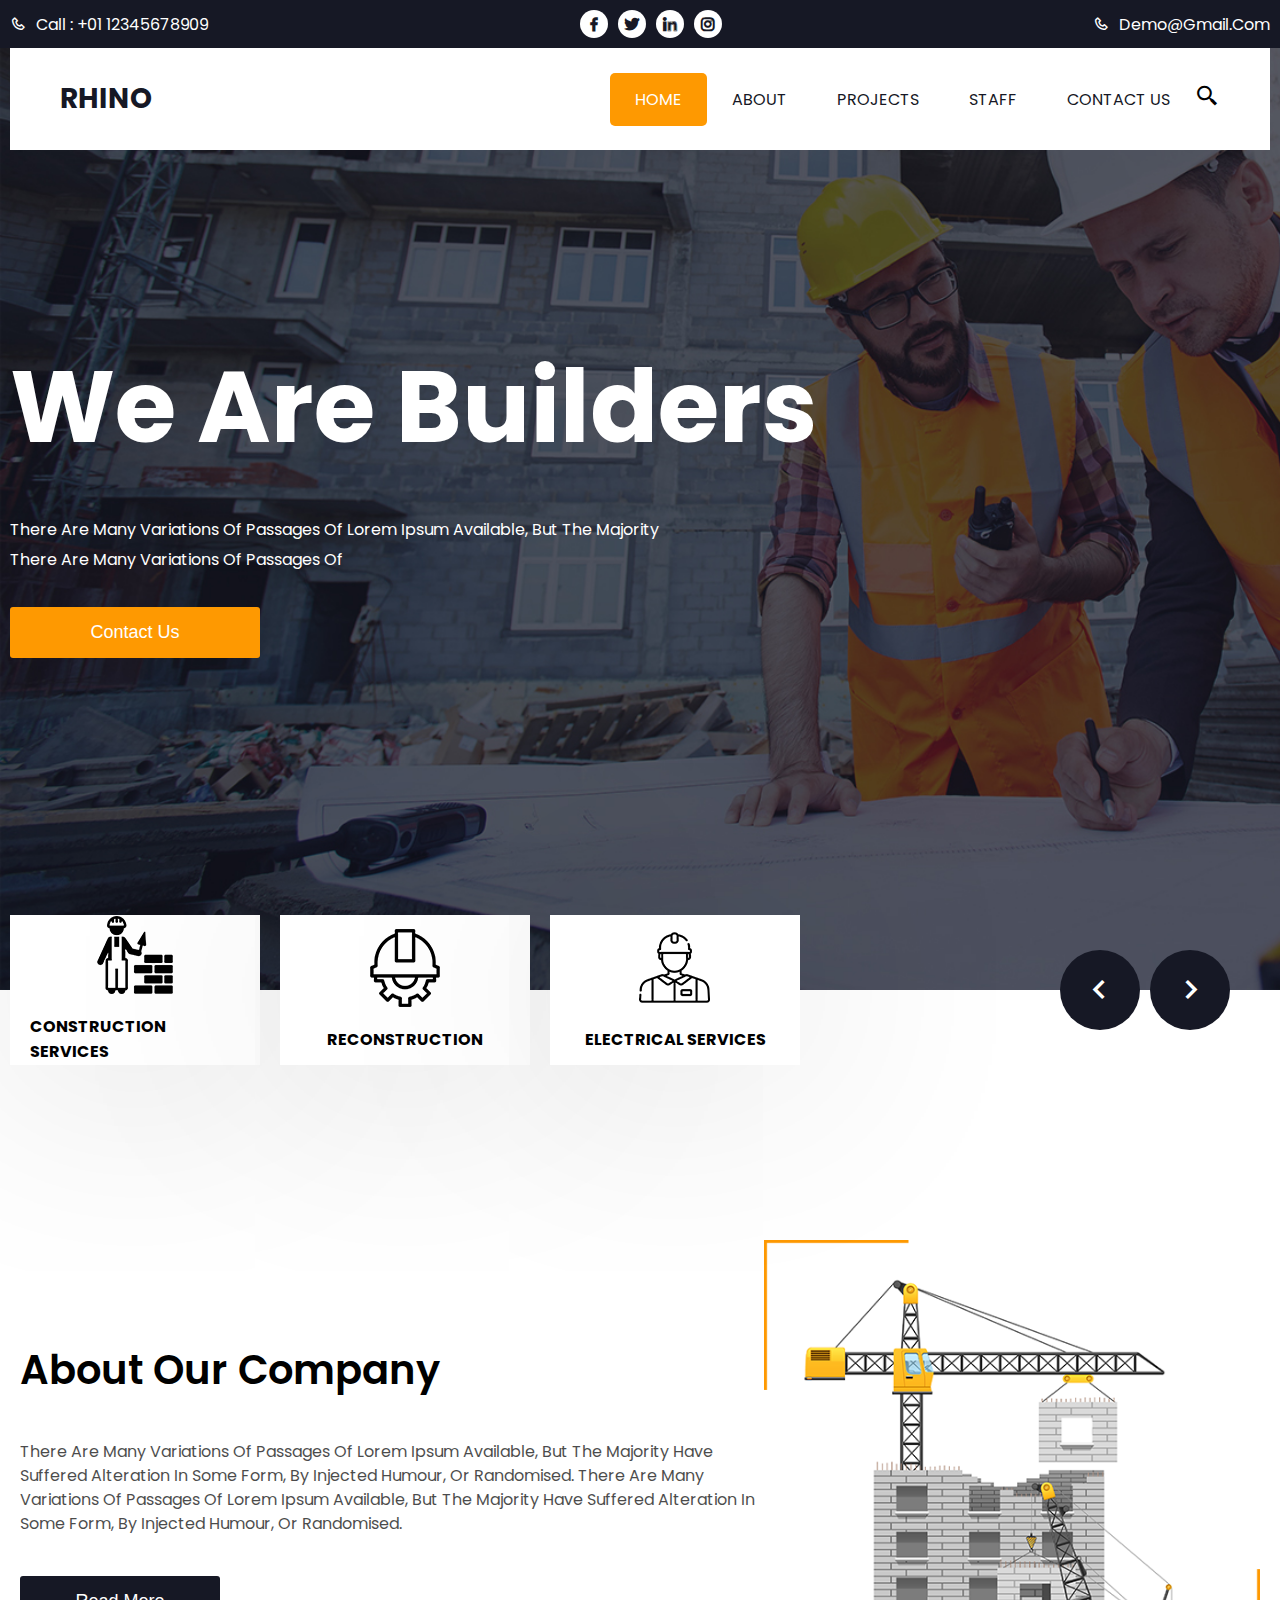
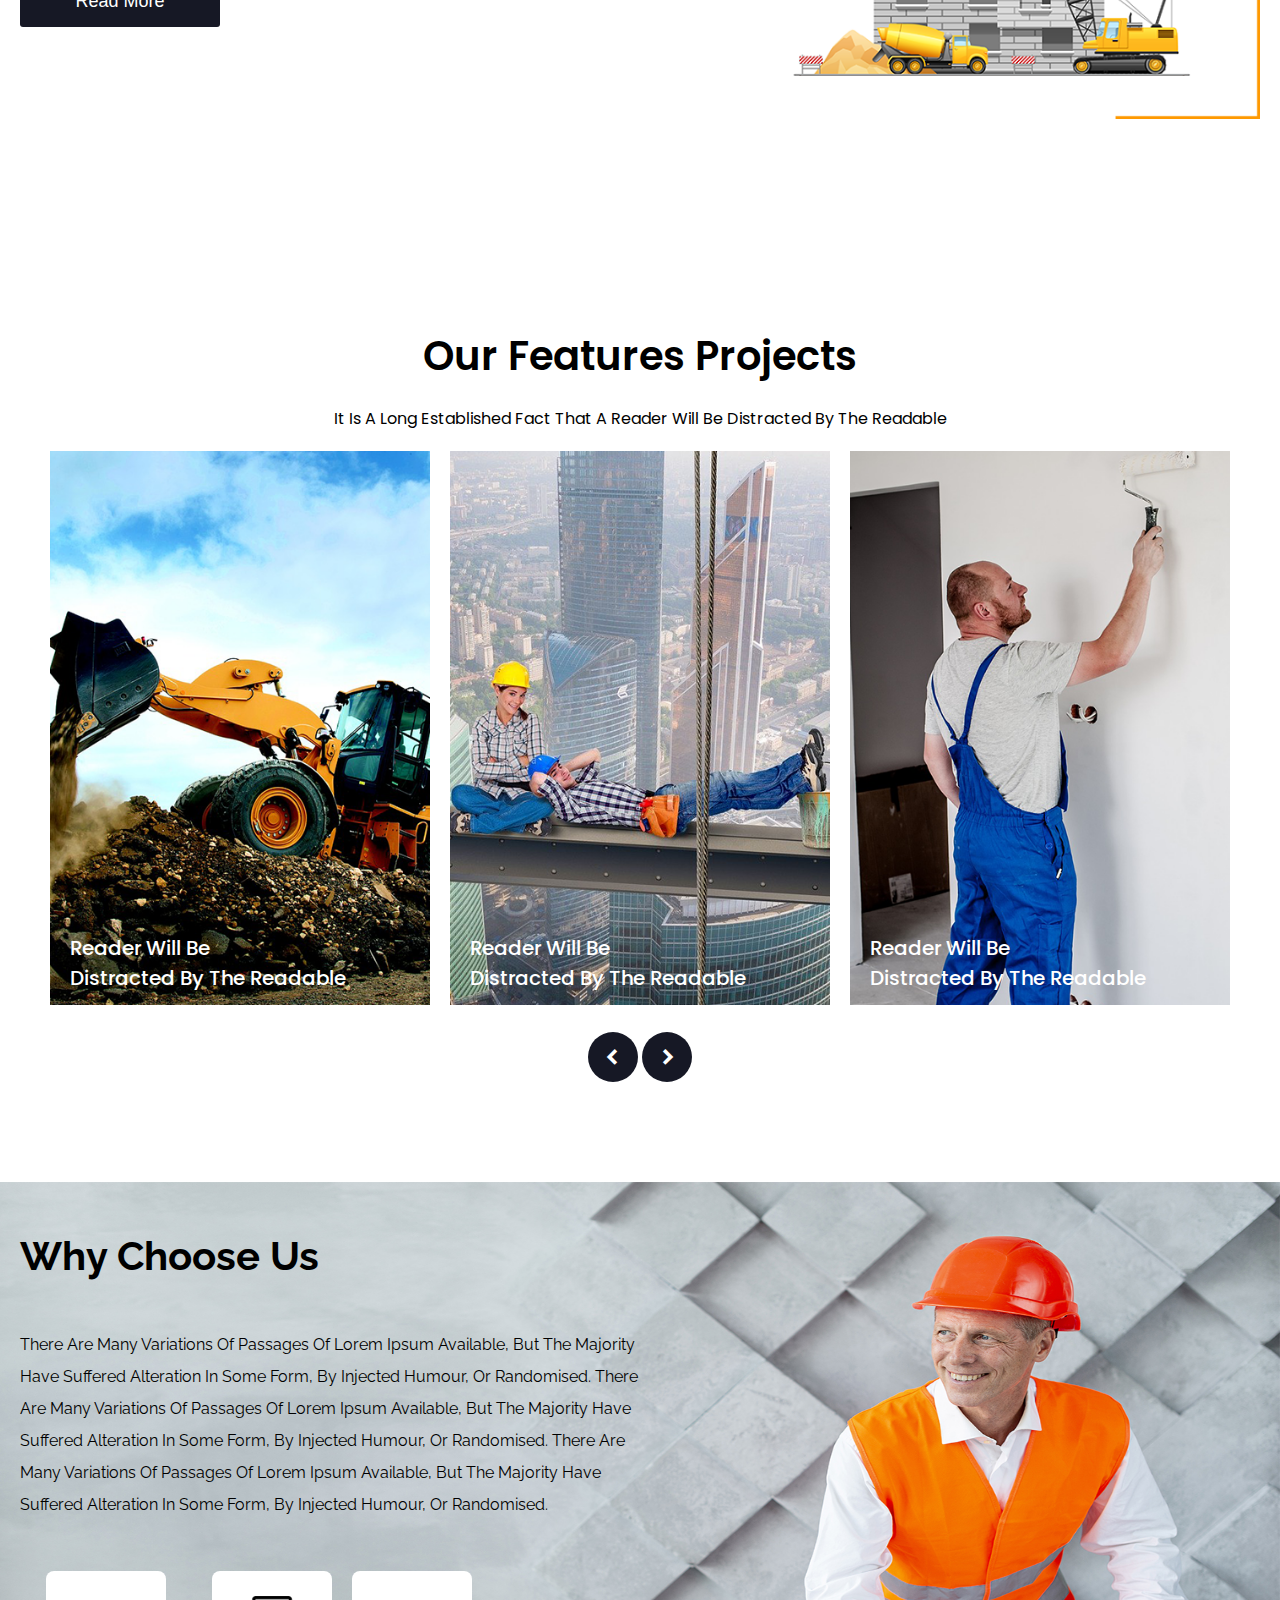
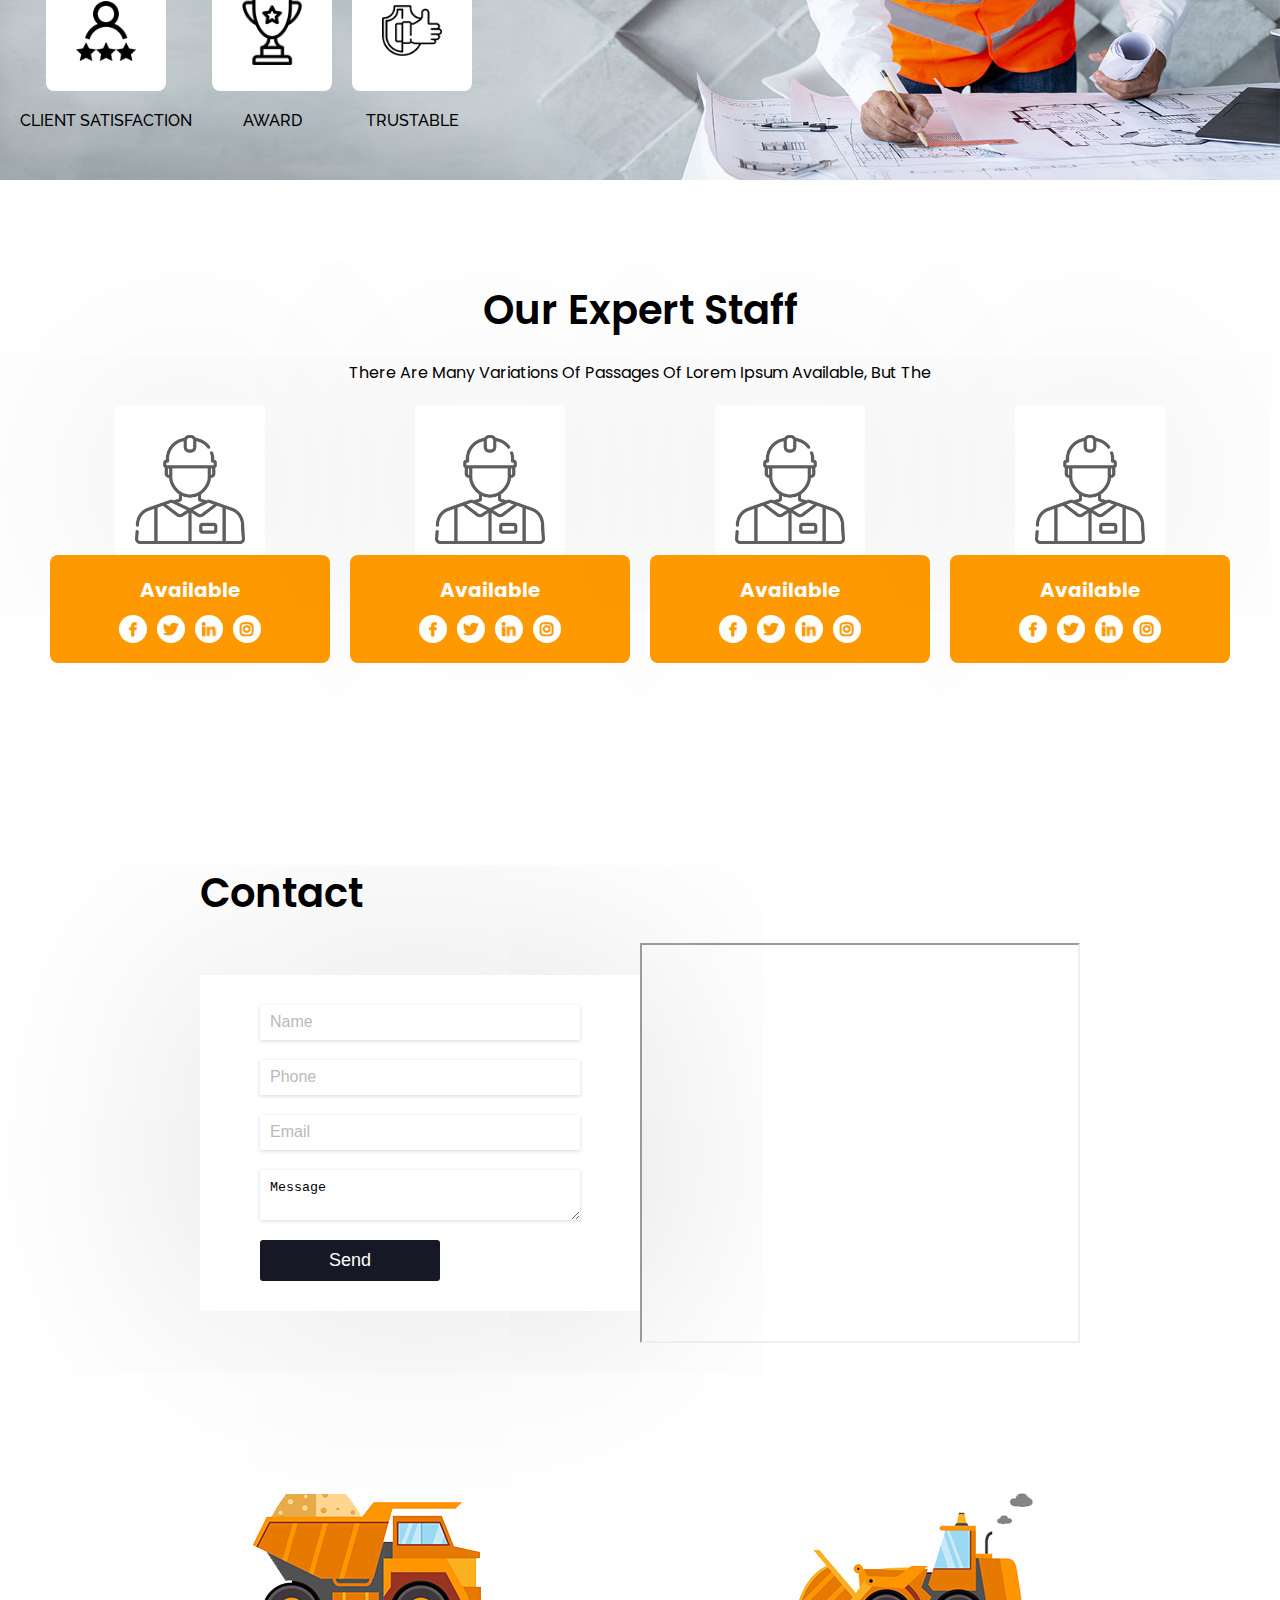
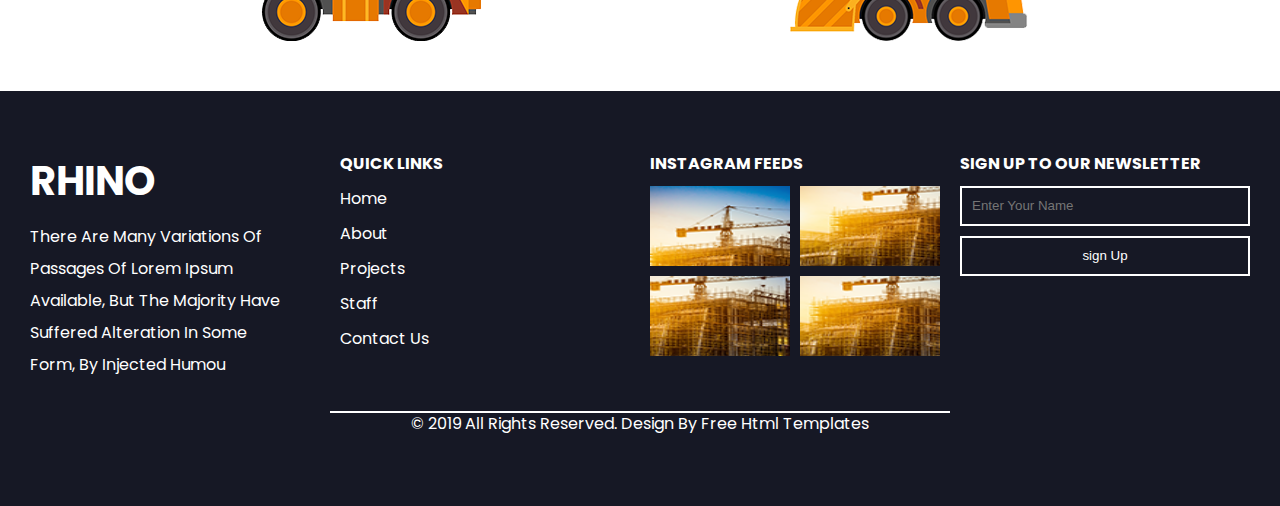
<file: index.html>
<!DOCTYPE html>
<html lang="en">
<head>
    <meta charset="UTF-8">
    <meta name="viewport" content="width=device-width, initial-scale=1.0">
    <!-- start fonts -->
    <link href="https://fonts.googleapis.com/css2?family=Poppins:wght@100..900&display=swap" rel="stylesheet">
    <link href="https://fonts.googleapis.com/css2?family=Raleway:wght@100..900&display=swap" rel="stylesheet">
    <!-- end fonts -->
    <!-- start icons -->
    <link href='https://unpkg.com/boxicons@2.1.4/css/boxicons.min.css' rel='stylesheet'>
    <!-- end icons -->
    <link rel="stylesheet" href="styles.css">
    <title>Home - Rhino</title>
</head>
<body>
    <!-- start header -->
    <header>
        <div class="top_nav">
            <div>
                <i class='bx bx-phone'></i>
                <p>Call : +01 12345678909</p>
            </div>
            <div>
                <i class='bx bxl-facebook'></i>
                <i class='bx bxl-twitter'></i>
                <i class='bx bxl-linkedin'></i>
                <i class='bx bxl-instagram'></i>
            </div>
            <div>
                <i class='bx bx-phone'></i>
                <p>demo@gmail.com</p>
            </div>
        </div>
        <nav>
            <a class="title" href="#">RHINO</a>
            <ul class="nav-links">
                <li><a href="index.html" class="active">HOME</a></li>
                <li><a href="about.html">ABOUT</a></li>
                <li><a href="projects.html">PROJECTS</a></li>
                <li><a href="staff.html">STAFF</a></li>
                <li><a href="contact.html">CONTACT US</a></li>
                <li><i class='bx bx-search-alt-2'></i></li>
            </ul>
        </nav>
        <div class="header_title">
            <h1>We Are Builders</h1>
            <div>
                <p>There are many variations of passages of Lorem Ipsum available, but the majority</p>
                <p>There are many variations of passages of</p>
            </div>
            <button>Contact Us</button>
        </div>
        <div class="slider_icons">
            <i class='bx bx-chevron-left'></i>
            <i class='bx bx-chevron-right'></i>
        </div>
    </header>
    <!-- end header -->

    <!-- start services -->
    <div class="services">
        <div>
            <img src="images/ser1.png" alt="">
            <b>CONSTRUCTION SERVICES</b>
        </div>
        <div>
            <img src="images/ser2.png" alt="">
            <b>RECONSTRUCTION</b>
        </div>
        <div>
            <img src="images/ser3.png" alt="">
            <b>ELECTRICAL SERVICES</b>
        </div>
    </div>
    <!-- end services -->

    <!-- start about -->
    <div class="about">
        <div>
            <b>About Our Company</b>
            <p>There are many variations of passages of Lorem Ipsum available, but the majority have suffered alteration in some form, by injected humour, or randomised. There are many variations of passages of Lorem Ipsum available, but the majority have suffered alteration in some form, by injected humour, or randomised.</p>
            <button class="btn"> Read More </button>
        </div>
        <div>
            <img src="images/about.png" alt="">
        </div>
    </div>
    <!-- end about -->

    <!-- start projects -->
    <section class="projects">
        <h2 class="sec_title">Our Features Projects</h2>
        <p>It is a long established fact that a reader will be distracted by the readable</p>
        <div class="container">
            <div class="card">
                <img src="images/project_img.png" alt="">
                <div class="child">
                    <div>
                        <b style="display: block;">Reader will be</b>
                        <b style="display: block;">distracted by the readable</b>
                    </div>
                    <p>There are many variations of passages of Lorem Ipsum available, but the majority have suffered alteration in some form, by injected humour, or randomised</p>
                </div>
            </div>
            <div class="card">
                <img src="images/project_img1.png" alt="">
                <div class="child">
                    <div>
                        <b style="display: block;">Reader will be</b>
                        <b style="display: block;">distracted by the readable</b>
                    </div>
                    <p>There are many variations of passages of Lorem Ipsum available, but the majority have suffered alteration in some form, by injected humour, or randomised</p>
                </div>
            </div>
            <div class="card">
                <img src="images/project_img2.png" alt="">
                <div class="child">
                    <div>
                        <b style="display: block;">Reader will be</b>
                        <b style="display: block;">distracted by the readable</b>
                    </div>
                    <p>There are many variations of passages of Lorem Ipsum available, but the majority have suffered alteration in some form, by injected humour, or randomised</p>
                </div>
            </div>
        </div>
        <div class="slider_icons">
            <i class='bx bx-chevron-left'></i>
            <i class='bx bx-chevron-right'></i>
        </div>
    </section>
    <!-- end projects -->

    <!-- start choose -->
    <div class="choose">
        <div class="card">
            <b>Why Choose Us</b>
            <p>There are many variations of passages of Lorem Ipsum available, but the majority have suffered alteration in some form, by injected humour, or randomised. There are many variations of passages of Lorem Ipsum available, but the majority have suffered alteration in some form, by injected humour, or randomised. There are many variations of passages of Lorem Ipsum available, but the majority have suffered alteration in some form, by injected humour, or randomised.</p>
            <div class="details">
                <div class="one">
                    <div>
                        <img src="images/ch1.png" alt="">
                    </div>
                    <span>CLIENT SATISFACTION</span>
                </div>
                <div class="one">
                    <div>
                        <img src="images/ch2.png" alt="">
                    </div>
                    <span>AWARD</span>
                </div>
                <div class="one">
                    <div>
                        <img src="images/ch3.png" alt="">
                    </div>
                    <span>TRUSTABLE</span>
                </div>
            </div>
        </div>
    </div>
    <!-- end choose -->

    <!-- start staff -->
    <section class="staff">
        <h2 class="sec_title">Our Expert Staff</h2>
        <p>There are many variations of passages of Lorem Ipsum available, but the</p>
        <div class="container">
            <div class="card">
                <div>
                    <img src="images/man.png" alt="">
                </div>
                <div class="details">
                    <b>Available</b>
                    <div>
                        <i class='bx bxl-facebook'></i>
                        <i class='bx bxl-twitter'></i>
                        <i class='bx bxl-linkedin'></i>
                        <i class='bx bxl-instagram'></i>
                    </div>
                </div>
            </div>
            <div class="card">
                <div>
                    <img src="images/man.png" alt="">
                </div>
                <div class="details">
                    <b>Available</b>
                    <div>
                        <i class='bx bxl-facebook'></i>
                        <i class='bx bxl-twitter'></i>
                        <i class='bx bxl-linkedin'></i>
                        <i class='bx bxl-instagram'></i>
                    </div>
                </div>
            </div>
            <div class="card">
                <div>
                    <img src="images/man.png" alt="">
                </div>
                <div class="details">
                    <b>Available</b>
                    <div>
                        <i class='bx bxl-facebook'></i>
                        <i class='bx bxl-twitter'></i>
                        <i class='bx bxl-linkedin'></i>
                        <i class='bx bxl-instagram'></i>
                    </div>
                </div>
            </div>
            <div class="card">
                <div>
                    <img src="images/man.png" alt="">
                </div>
                <div class="details">
                    <b>Available</b>
                    <div>
                        <i class='bx bxl-facebook'></i>
                        <i class='bx bxl-twitter'></i>
                        <i class='bx bxl-linkedin'></i>
                        <i class='bx bxl-instagram'></i>
                    </div>
                </div>
            </div>
        </div>
    </section>
    <!-- end staff -->

    <!-- start contact -->
    <section class="contact">
        <h2 class="sec_title">Contact</h2>
        <div class="container">
            <form>
                <input type="text" placeholder="Name">
                <input type="number" placeholder="Phone">
                <input type="email" placeholder="Email">
                <textarea>Message</textarea>
                <button class="btn">Send</button>
            </form>
            <div>
                <iframe src="https://www.google.com/maps/embed/v1/place?key=AIzaSyA0s1a7phLN0iaD6-UE7m4qP-z21pH0eSc&q=Eiffel+Tower+Paris+France"></iframe>
            </div>
        </div>
    </section>
    <!-- end contact -->

    <!-- start animation -->
    <div class="animation">
        <img src="images/truck.png" alt="">
        <img src="images/jcb.png" alt="">
    </div>
    <!-- end animation -->

    <!-- start footer -->
    <footer>
        <div class="top_footer">
            <div class="card">
                <b>RHINO</b>
                <div>There are many variations of passages of Lorem Ipsum available, but the majority have suffered alteration in some form, by injected humou</div>
            </div>
            <div class="card">
                <b>QUICK LINKS</b>
                <div>
                    <a href="#">Home</a>
                    <a href="#">About</a>
                    <a href="#">Projects</a>
                    <a href="#">Staff</a>
                    <a href="#">Contact Us</a>
                </div>
            </div>
            <div class="card">
                <b>INSTAGRAM FEEDS</b>
                <div>
                    <img src="images/inst1.png" alt="">
                    <img src="images/inst2.png" alt="">
                    <img src="images/inst3.png" alt="">
                    <img src="images/inst4.png" alt="">
                </div>
            </div>
            <div class="card">
                <b>SIGN UP TO OUR NEWSLETTER</b>
                <div>
                    <input type="email" placeholder="Enter Your Name">
                    <button>sign Up</button>
                </div>
            </div>
        </div>
        <div class="down_footer">
            <div>
                © 2019 All Rights Reserved. Design by <a>Free Html Templates</a>
            </div>
        </div>
    </footer>
    <!-- end footer -->
</body>
</html>
</file>
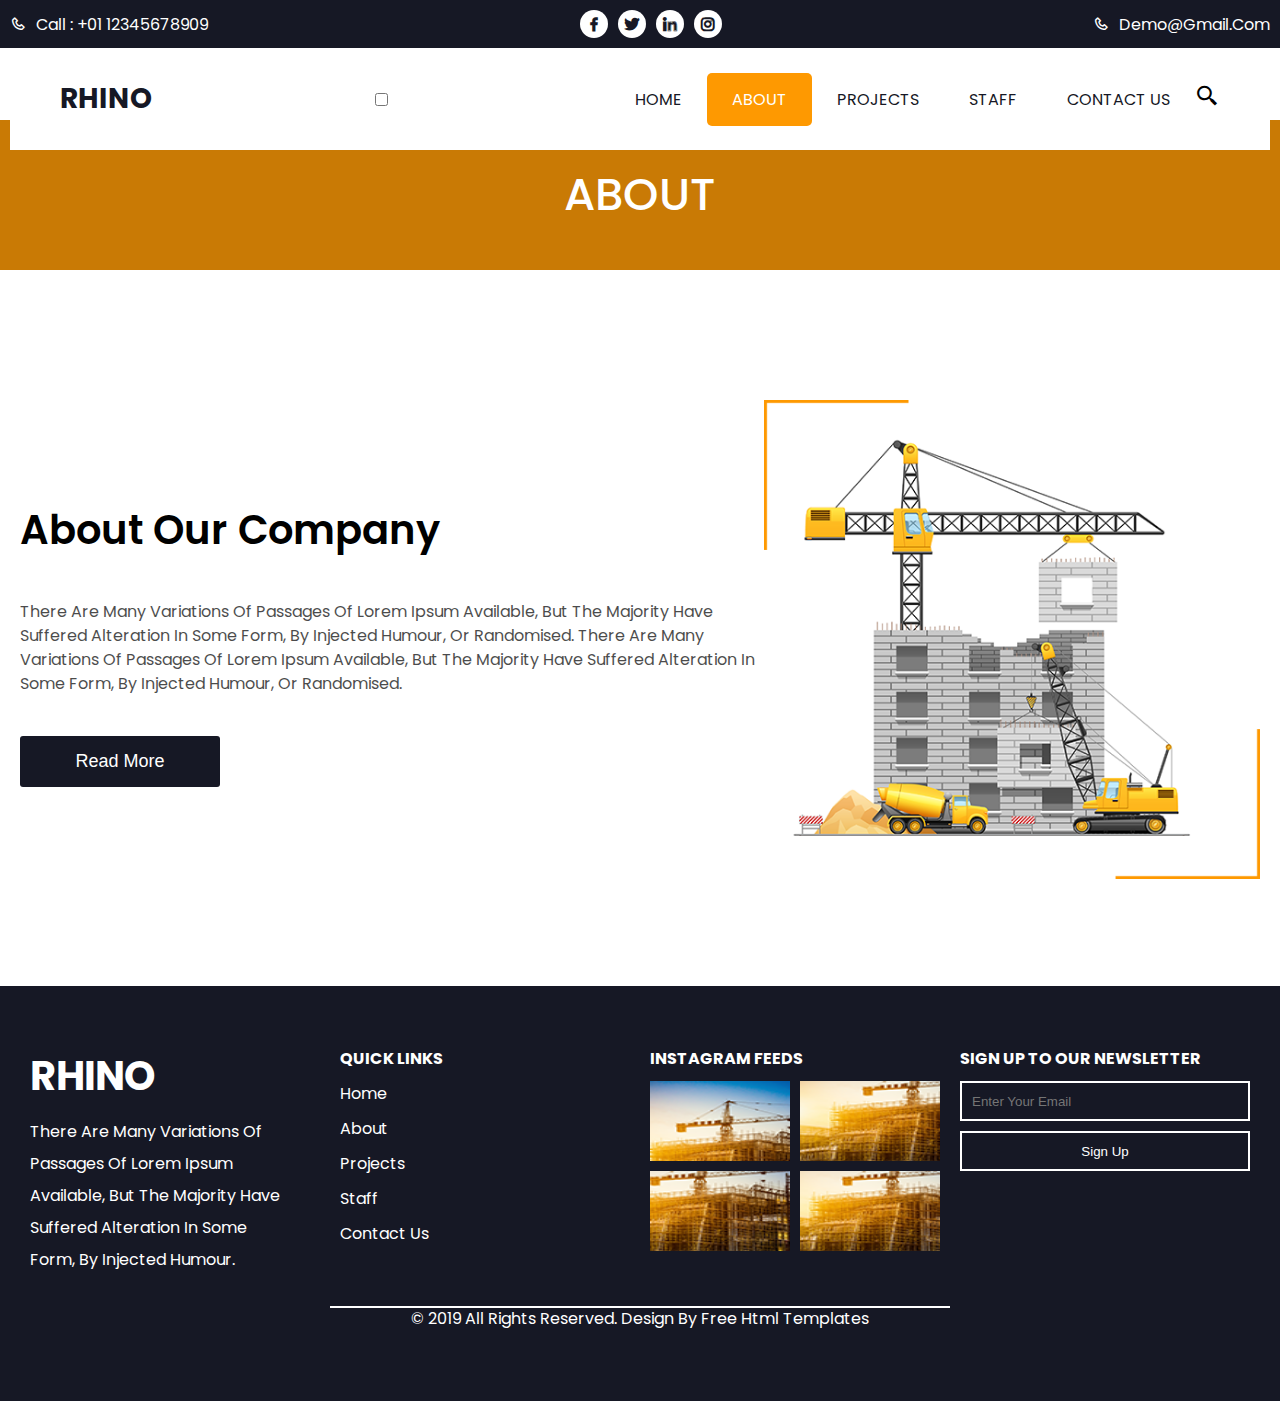
<file: about.html>
<!DOCTYPE html>
<html lang="en">
<head>
    <meta charset="UTF-8">
    <meta name="viewport" content="width=device-width, initial-scale=1.0">
    <!-- start fonts -->
    <link href="https://fonts.googleapis.com/css2?family=Poppins:wght@100..900&display=swap" rel="stylesheet">
    <link href="https://fonts.googleapis.com/css2?family=Raleway:wght@100..900&display=swap" rel="stylesheet">
    <!-- end fonts -->
    <!-- start icons -->
    <link href='https://unpkg.com/boxicons@2.1.4/css/boxicons.min.css' rel='stylesheet'>
    <!-- end icons -->
    <link rel="stylesheet" href="styles.css">
    <title>About Us - Rhino</title>
    <style>
        header {
            background-image: none;
            height: auto;
        }
        .header_hhh {
            transform: translateY(-30px);
            height: 150px;
            display: flex;
            align-items: center;
            justify-content: center;
            background-color: #c97a05;
            color: #fff;
            font-size: 45px;
            font-weight: 500;
            text-transform: uppercase;
        }
    </style>
</head>
<body>
    <!-- start header -->
    <header>
        <div class="top_nav">
            <div>
                <i class='bx bx-phone'></i>
                <p>Call : +01 12345678909</p>
            </div>
            <div>
                <i class='bx bxl-facebook'></i>
                <i class='bx bxl-twitter'></i>
                <i class='bx bxl-linkedin'></i>
                <i class='bx bxl-instagram'></i>
            </div>
            <div>
                <i class='bx bx-phone'></i>
                <p>demo@gmail.com</p>
            </div>
        </div>
        <nav>
            <a class="title" href="#">RHINO</a>
            <input type="checkbox" id="menu-toggle">
            <label for="menu-toggle" class="menu-icon">
                <i class="fa-solid fa-bars"></i>
            </label>
            <ul>
                <li><a href="index.html">HOME</a></li>
                <li><a href="about.html" class="active">ABOUT</a></li>
                <li><a href="projects.html">PROJECTS</a></li>
                <li><a href="staff.html">STAFF</a></li>
                <li><a href="contact.html">CONTACT US</a></li>
                <li><i class='bx bx-search-alt-2'></i></li>
            </ul>
        </nav>
        <div class="header_hhh">
            About
        </div>
    </header>
    <!-- end header -->

    <!-- start about -->
    <div class="about">
        <div>
            <b>About Our Company</b>
            <p>There are many variations of passages of Lorem Ipsum available, but the majority have suffered alteration in some form, by injected humour, or randomised. There are many variations of passages of Lorem Ipsum available, but the majority have suffered alteration in some form, by injected humour, or randomised.</p>
            <button class="btn"> Read More </button>
        </div>
        <div>
            <img src="images/about.png" alt="About Us">
        </div>
    </div>
    <!-- end about -->

    <!-- start footer -->
    <footer>
        <div class="top_footer">
            <div class="card">
                <b>RHINO</b>
                <div>There are many variations of passages of Lorem Ipsum available, but the majority have suffered alteration in some form, by injected humour.</div>
            </div>
            <div class="card">
                <b>QUICK LINKS</b>
                <div>
                    <a href="#">Home</a>
                    <a href="#">About</a>
                    <a href="#">Projects</a>
                    <a href="#">Staff</a>
                    <a href="#">Contact Us</a>
                </div>
            </div>
            <div class="card">
                <b>INSTAGRAM FEEDS</b>
                <div>
                    <img src="images/inst1.png" alt="">
                    <img src="images/inst2.png" alt="">
                    <img src="images/inst3.png" alt="">
                    <img src="images/inst4.png" alt="">
                </div>
            </div>
            <div class="card">
                <b>SIGN UP TO OUR NEWSLETTER</b>
                <div>
                    <input type="email" placeholder="Enter Your Email">
                    <button>Sign Up</button>
                </div>
            </div>
        </div>
        <div class="down_footer">
            <div>
                © 2019 All Rights Reserved. Design by <a>Free Html Templates</a>
            </div>
        </div>
    </footer>
    <!-- end footer -->
</body>
</html>
</file>
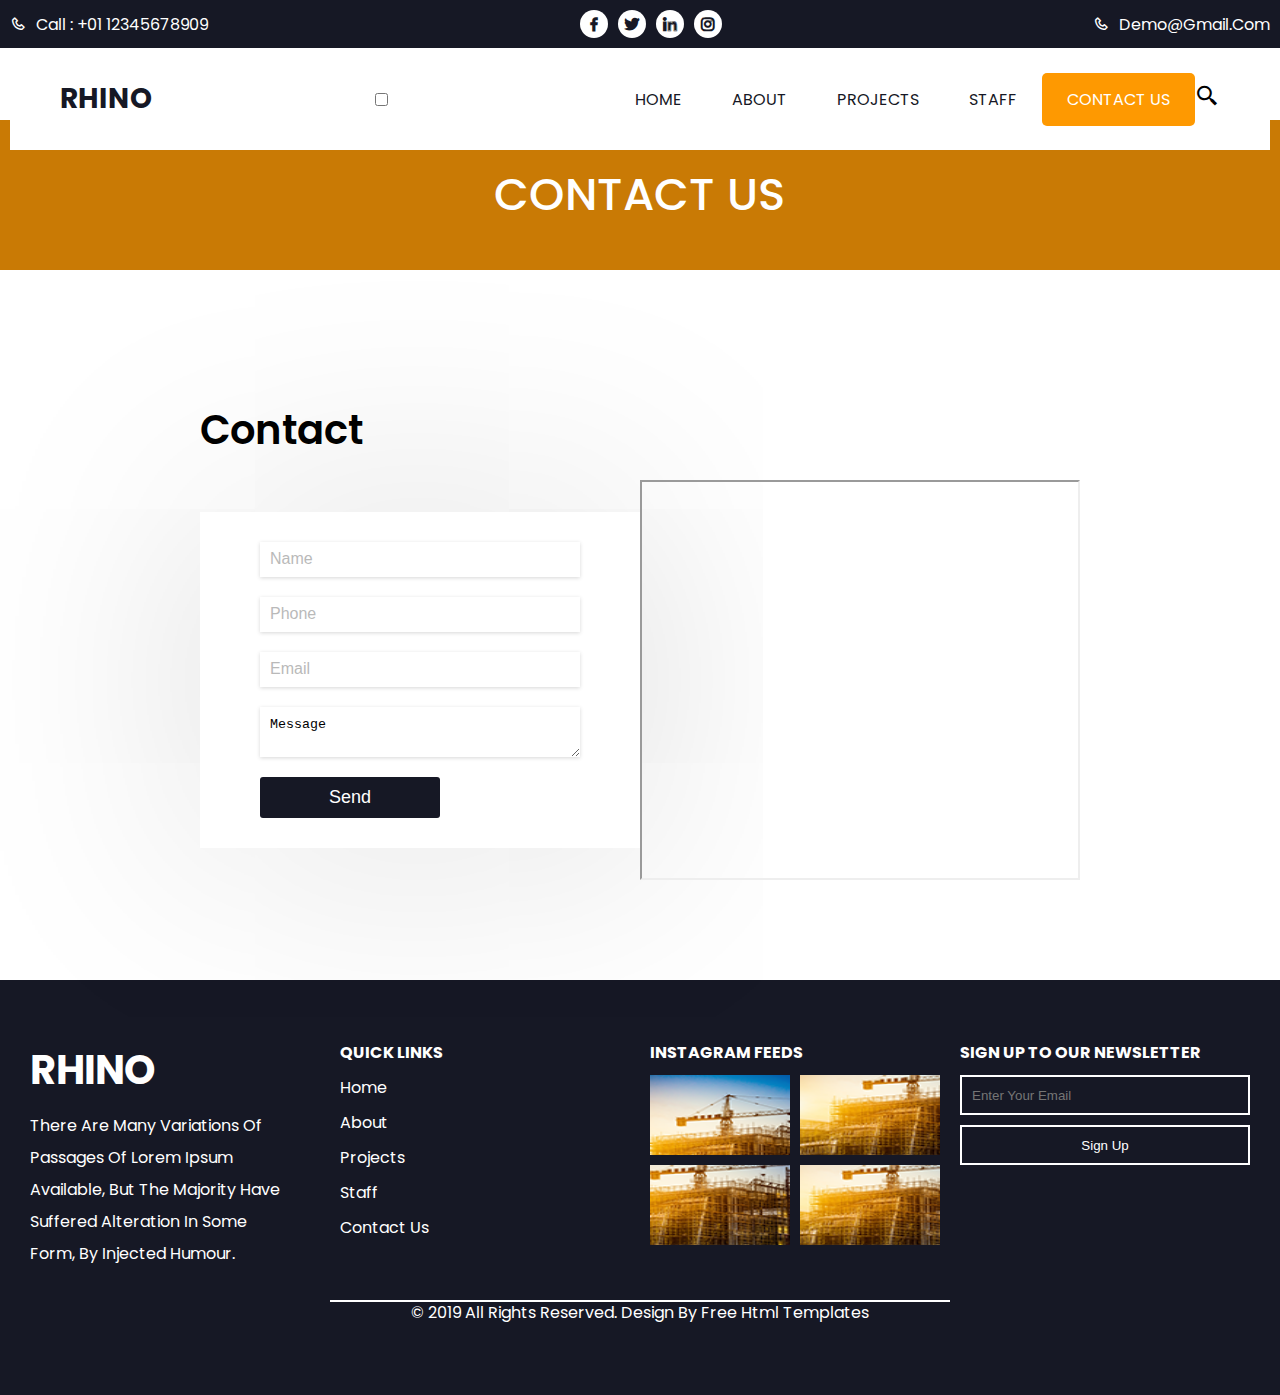
<file: contact.html>
<!DOCTYPE html>
<html lang="en">
<head>
    <meta charset="UTF-8">
    <meta name="viewport" content="width=device-width, initial-scale=1.0">
    <!-- start fonts -->
    <link href="https://fonts.googleapis.com/css2?family=Poppins:wght@100..900&display=swap" rel="stylesheet">
    <link href="https://fonts.googleapis.com/css2?family=Raleway:wght@100..900&display=swap" rel="stylesheet">
    <!-- end fonts -->
    <!-- start icons -->
    <link href='https://unpkg.com/boxicons@2.1.4/css/boxicons.min.css' rel='stylesheet'>
    <!-- end icons -->
    <link rel="stylesheet" href="styles.css">
    <title>Contact Us - Rhino</title>
    <style>
        header {
            background-image: none;
            height: auto;
        }
        .header_hhh {
            transform: translateY(-30px);
            height: 150px;
            display: flex;
            align-items: center;
            justify-content: center;
            background-color: #c97a05;
            color: #fff;
            font-size: 45px;
            font-weight: 500;
            text-transform: uppercase;
        }
    </style>
</head>
<body>
    <!-- start header -->
    <header>
        <div class="top_nav">
            <div>
                <i class='bx bx-phone'></i>
                <p>Call : +01 12345678909</p>
            </div>
            <div>
                <i class='bx bxl-facebook'></i>
                <i class='bx bxl-twitter'></i>
                <i class='bx bxl-linkedin'></i>
                <i class='bx bxl-instagram'></i>
            </div>
            <div>
                <i class='bx bx-phone'></i>
                <p>demo@gmail.com</p>
            </div>
        </div>
        <nav>
            <a class="title" href="#">RHINO</a>
            <input type="checkbox" id="menu-toggle">
            <label for="menu-toggle" class="menu-icon">
                <i class="fa-solid fa-bars"></i>
            </label>
            <ul>
                <li><a href="index.html">HOME</a></li>
                <li><a href="about.html">ABOUT</a></li>
                <li><a href="projects.html">PROJECTS</a></li>
                <li><a href="staff.html">STAFF</a></li>
                <li><a href="contact.html" class="active">CONTACT US</a></li>
                <li><i class='bx bx-search-alt-2'></i></li>
            </ul>
        </nav>
        <div class="header_hhh">
            Contact Us
        </div>
    </header>
    <!-- end header -->

    <!-- start contact -->
    <section class="contact">
        <h2 class="sec_title">Contact</h2>
        <div class="container">
            <form>
                <input type="text" placeholder="Name">
                <input type="number" placeholder="Phone">
                <input type="email" placeholder="Email">
                <textarea>Message</textarea>
                <button class="btn">Send</button>
            </form>
            <div>
                <iframe src="https://www.google.com/maps/embed/v1/place?key=AIzaSyA0s1a7phLN0iaD6-UE7m4qP-z21pH0eSc&q=Eiffel+Tower+Paris+France"></iframe>
            </div>
        </div>
    </section>
    <!-- end contact -->

    <!-- start footer -->
    <footer>
        <div class="top_footer">
            <div class="card">
                <b>RHINO</b>
                <div>There are many variations of passages of Lorem Ipsum available, but the majority have suffered alteration in some form, by injected humour.</div>
            </div>
            <div class="card">
                <b>QUICK LINKS</b>
                <div>
                    <a href="#">Home</a>
                    <a href="#">About</a>
                    <a href="#">Projects</a>
                    <a href="#">Staff</a>
                    <a href="#">Contact Us</a>
                </div>
            </div>
            <div class="card">
                <b>INSTAGRAM FEEDS</b>
                <div>
                    <img src="images/inst1.png" alt="">
                    <img src="images/inst2.png" alt="">
                    <img src="images/inst3.png" alt="">
                    <img src="images/inst4.png" alt="">
                </div>
            </div>
            <div class="card">
                <b>SIGN UP TO OUR NEWSLETTER</b>
                <div>
                    <input type="email" placeholder="Enter Your Email">
                    <button>Sign Up</button>
                </div>
            </div>
        </div>
        <div class="down_footer">
            <div>
                © 2019 All Rights Reserved. Design by <a>Free Html Templates</a>
            </div>
        </div>
    </footer>
    <!-- end footer -->
</body>
</html>
</file>
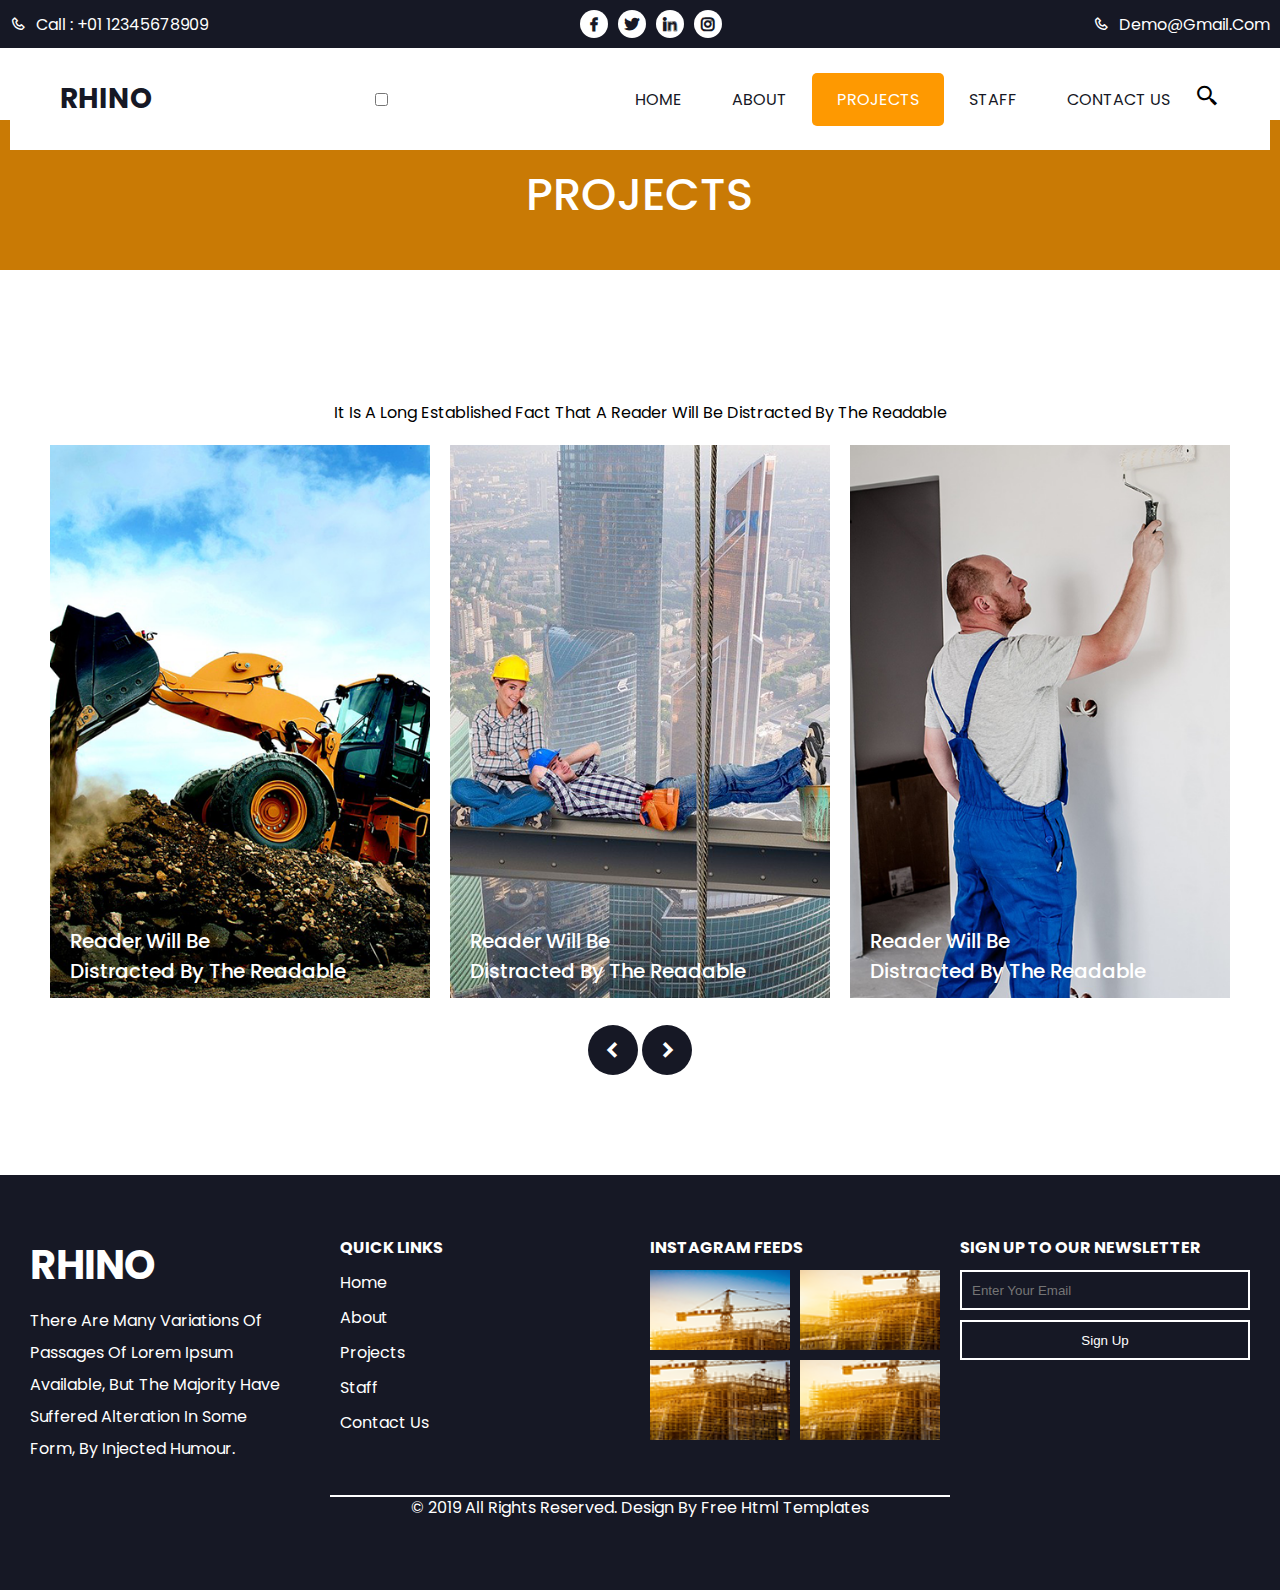
<file: projects.html>
<!DOCTYPE html>
<html lang="en">
<head>
    <meta charset="UTF-8">
    <meta name="viewport" content="width=device-width, initial-scale=1.0">
    <!-- start fonts -->
    <link href="https://fonts.googleapis.com/css2?family=Poppins:wght@100..900&display=swap" rel="stylesheet">
    <link href="https://fonts.googleapis.com/css2?family=Raleway:wght@100..900&display=swap" rel="stylesheet">
    <!-- end fonts -->
    <!-- start icons -->
    <link href='https://unpkg.com/boxicons@2.1.4/css/boxicons.min.css' rel='stylesheet'>
    <!-- end icons -->
    <link rel="stylesheet" href="styles.css">
    <title>Projects - Rhino</title>
    <style>
        header {
            background-image: none;
            height: auto;
        }
        .header_hhh {
            transform: translateY(-30px);
            height: 150px;
            display: flex;
            align-items: center;
            justify-content: center;
            background-color: #c97a05;
            color: #fff;
            font-size: 45px;
            font-weight: 500;
            text-transform: uppercase;
        }
    </style>
</head>
<body>
    <!-- start header -->
    <header>
        <div class="top_nav">
            <div>
                <i class='bx bx-phone'></i>
                <p>Call : +01 12345678909</p>
            </div>
            <div>
                <i class='bx bxl-facebook'></i>
                <i class='bx bxl-twitter'></i>
                <i class='bx bxl-linkedin'></i>
                <i class='bx bxl-instagram'></i>
            </div>
            <div>
                <i class='bx bx-phone'></i>
                <p>demo@gmail.com</p>
            </div>
        </div>
        <nav>
            <a class="title" href="#">RHINO</a>
            <input type="checkbox" id="menu-toggle">
            <label for="menu-toggle" class="menu-icon">
                <i class="fa-solid fa-bars"></i>
            </label>
            <ul>
                <li><a href="index.html">HOME</a></li>
                <li><a href="about.html">ABOUT</a></li>
                <li><a href="projects.html" class="active">PROJECTS</a></li>
                <li><a href="staff.html">STAFF</a></li>
                <li><a href="contact.html">CONTACT US</a></li>
                <li><i class='bx bx-search-alt-2'></i></li>
            </ul>
        </nav>
        <div class="header_hhh">
            Projects
        </div>
    </header>
    <!-- end header -->

    <!-- start projects -->
    <section class="projects">
        <p>It is a long established fact that a reader will be distracted by the readable</p>
        <div class="container">
            <div class="card">
                <img src="images/project_img.png" alt="Project 1">
                <div class="child">
                    <div>
                        <b style="display: block;">Reader will be</b>
                        <b style="display: block;">distracted by the readable</b>
                    </div>
                    <p>There are many variations of passages of Lorem Ipsum available, but the majority have suffered alteration in some form, by injected humour, or randomised</p>
                </div>
            </div>
            <div class="card">
                <img src="images/project_img1.png" alt="Project 2">
                <div class="child">
                    <div>
                        <b style="display: block;">Reader will be</b>
                        <b style="display: block;">distracted by the readable</b>
                    </div>
                    <p>There are many variations of passages of Lorem Ipsum available, but the majority have suffered alteration in some form, by injected humour, or randomised</p>
                </div>
            </div>
            <div class="card">
                <img src="images/project_img2.png" alt="Project 3">
                <div class="child">
                    <div>
                        <b style="display: block;">Reader will be</b>
                        <b style="display: block;">distracted by the readable</b>
                    </div>
                    <p>There are many variations of passages of Lorem Ipsum available, but the majority have suffered alteration in some form, by injected humour, or randomised</p>
                </div>
            </div>
        </div>
        <div class="slider_icons">
            <i class='bx bx-chevron-left'></i>
            <i class='bx bx-chevron-right'></i>
        </div>
    </section>
    <!-- end projects -->

    <!-- start footer -->
    <footer>
        <div class="top_footer">
            <div class="card">
                <b>RHINO</b>
                <div>There are many variations of passages of Lorem Ipsum available, but the majority have suffered alteration in some form, by injected humour.</div>
            </div>
            <div class="card">
                <b>QUICK LINKS</b>
                <div>
                    <a href="#">Home</a>
                    <a href="#">About</a>
                    <a href="#">Projects</a>
                    <a href="#">Staff</a>
                    <a href="#">Contact Us</a>
                </div>
            </div>
            <div class="card">
                <b>INSTAGRAM FEEDS</b>
                <div>
                    <img src="images/inst1.png" alt="">
                    <img src="images/inst2.png" alt="">
                    <img src="images/inst3.png" alt="">
                    <img src="images/inst4.png" alt="">
                </div>
            </div>
            <div class="card">
                <b>SIGN UP TO OUR NEWSLETTER</b>
                <div>
                    <input type="email" placeholder="Enter Your Email">
                    <button>Sign Up</button>
                </div>
            </div>
        </div>
        <div class="down_footer">
            <div>
                © 2019 All Rights Reserved. Design by <a>Free Html Templates</a>
            </div>
        </div>
    </footer>
    <!-- end footer -->
</body>
</html>
</file>
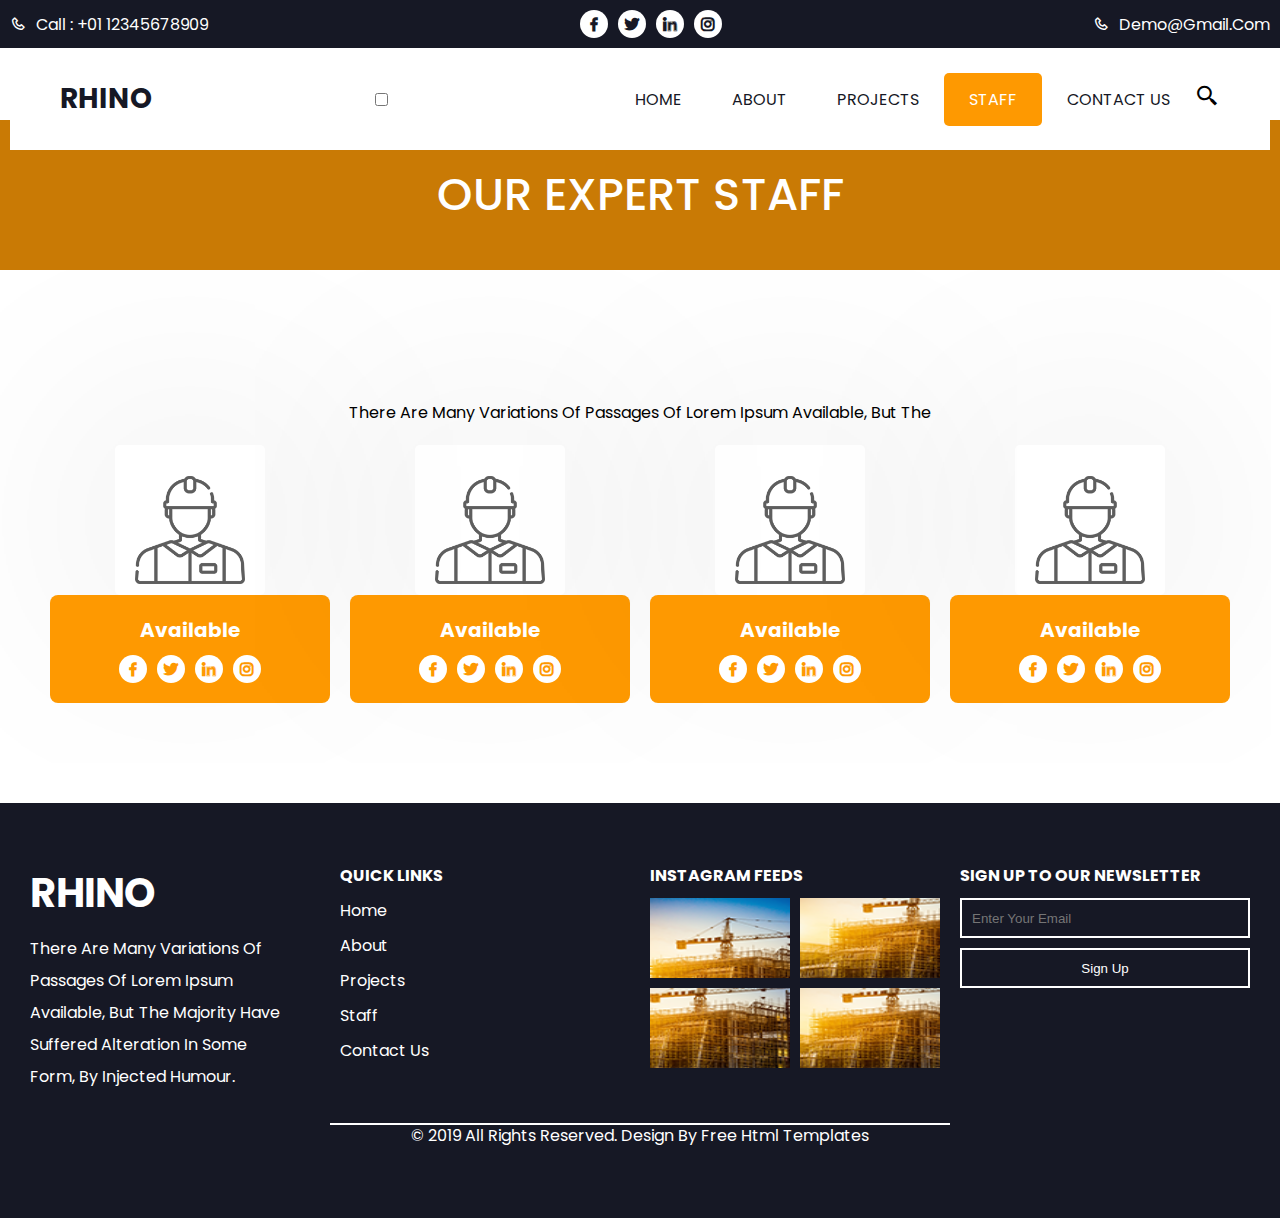
<file: staff.html>
<!DOCTYPE html>
<html lang="en">
<head>
    <meta charset="UTF-8">
    <meta name="viewport" content="width=device-width, initial-scale=1.0">
    <!-- start fonts -->
    <link href="https://fonts.googleapis.com/css2?family=Poppins:wght@100..900&display=swap" rel="stylesheet">
    <link href="https://fonts.googleapis.com/css2?family=Raleway:wght@100..900&display=swap" rel="stylesheet">
    <!-- end fonts -->
    <!-- start icons -->
    <link href='https://unpkg.com/boxicons@2.1.4/css/boxicons.min.css' rel='stylesheet'>
    <!-- end icons -->
    <link rel="stylesheet" href="styles.css">
    <title>Our Expert Staff - Rhino</title>
    <style>
        header {
            background-image: none;
            height: auto;
        }
        .header_hhh {
            transform: translateY(-30px);
            height: 150px;
            display: flex;
            align-items: center;
            justify-content: center;
            background-color: #c97a05;
            color: #fff;
            font-size: 45px;
            font-weight: 500;
            text-transform: uppercase;
        }
    </style>
</head>
<body>
    <!-- start header -->
    <header>
        <div class="top_nav">
            <div>
                <i class='bx bx-phone'></i>
                <p>Call : +01 12345678909</p>
            </div>
            <div>
                <i class='bx bxl-facebook'></i>
                <i class='bx bxl-twitter'></i>
                <i class='bx bxl-linkedin'></i>
                <i class='bx bxl-instagram'></i>
            </div>
            <div>
                <i class='bx bx-phone'></i>
                <p>demo@gmail.com</p>
            </div>
        </div>
        <nav>
            <a class="title" href="#">RHINO</a>
            <input type="checkbox" id="menu-toggle">
            <label for="menu-toggle" class="menu-icon">
                <i class="fa-solid fa-bars"></i>
            </label>
            <ul>
                <li><a href="index.html">HOME</a></li>
                <li><a href="about.html">ABOUT</a></li>
                <li><a href="projects.html">PROJECTS</a></li>
                <li><a href="staff.html" class="active">STAFF</a></li>
                <li><a href="contact.html">CONTACT US</a></li>
                <li><i class='bx bx-search-alt-2'></i></li>
            </ul>
        </nav>
        <div class="header_hhh">
            Our Expert Staff
        </div>
    </header>
    <!-- end header -->

    <!-- start staff -->
    <section class="staff">
        <p>There are many variations of passages of Lorem Ipsum available, but the</p>
        <div class="container">
            <div class="card">
                <div>
                    <img src="images/man.png" alt="Staff 1">
                </div>
                <div class="details">
                    <b>Available</b>
                    <div>
                        <i class='bx bxl-facebook'></i>
                        <i class='bx bxl-twitter'></i>
                        <i class='bx bxl-linkedin'></i>
                        <i class='bx bxl-instagram'></i>
                    </div>
                </div>
            </div>
            <div class="card">
                <div>
                    <img src="images/man.png" alt="Staff 2">
                </div>
                <div class="details">
                    <b>Available</b>
                    <div>
                        <i class='bx bxl-facebook'></i>
                        <i class='bx bxl-twitter'></i>
                        <i class='bx bxl-linkedin'></i>
                        <i class='bx bxl-instagram'></i>
                    </div>
                </div>
            </div>
            <div class="card">
                <div>
                    <img src="images/man.png" alt="Staff 3">
                </div>
                <div class="details">
                    <b>Available</b>
                    <div>
                        <i class='bx bxl-facebook'></i>
                        <i class='bx bxl-twitter'></i>
                        <i class='bx bxl-linkedin'></i>
                        <i class='bx bxl-instagram'></i>
                    </div>
                </div>
            </div>
            <div class="card">
                <div>
                    <img src="images/man.png" alt="Staff 4">
                </div>
                <div class="details">
                    <b>Available</b>
                    <div>
                        <i class='bx bxl-facebook'></i>
                        <i class='bx bxl-twitter'></i>
                        <i class='bx bxl-linkedin'></i>
                        <i class='bx bxl-instagram'></i>
                    </div>
                </div>
            </div>
        </div>
    </section>
    <!-- end staff -->

    <!-- start footer -->
    <footer>
        <div class="top_footer">
            <div class="card">
                <b>RHINO</b>
                <div>There are many variations of passages of Lorem Ipsum available, but the majority have suffered alteration in some form, by injected humour.</div>
            </div>
            <div class="card">
                <b>QUICK LINKS</b>
                <div>
                    <a href="#">Home</a>
                    <a href="#">About</a>
                    <a href="#">Projects</a>
                    <a href="#">Staff</a>
                    <a href="#">Contact Us</a>
                </div>
            </div>
            <div class="card">
                <b>INSTAGRAM FEEDS</b>
                <div>
                    <img src="images/inst1.png" alt="">
                    <img src="images/inst2.png" alt="">
                    <img src="images/inst3.png" alt="">
                    <img src="images/inst4.png" alt="">
                </div>
            </div>
            <div class="card">
                <b>SIGN UP TO OUR NEWSLETTER</b>
                <div>
                    <input type="email" placeholder="Enter Your Email">
                    <button>Sign Up</button>
                </div>
            </div>
        </div>
        <div class="down_footer">
            <div>
                © 2019 All Rights Reserved. Design by <a>Free Html Templates</a>
            </div>
        </div>
    </footer>
    <!-- end footer -->
</body>
</html>
</file>
<file: styles.css>
* {
    margin: 0;
    padding: 0;
    box-sizing: border-box;
}
:root {
    --main-color: #fe9901;
    --secondary-color: #161825;
}

body {
    font-family: 'Poppins', sans-serif;
    text-transform: capitalize;
    height: 100%;
}

/* Header */
header {
    background-image: url('images/banner2.jpg');
    background-size: cover;
    height: 110vh;
    position: relative;
}

/* Top Navigation */
.top_nav {
    padding: 10px 200px;
    background-color: var(--secondary-color);
    color: #fff;
    display: flex;
    align-items: center;
    justify-content: space-between;
}
.top_nav div {
    display: flex;
    align-items: center;
    justify-content: center;
    gap: 10px;
}
.top_nav div:nth-child(2) i {
    padding: 5px;
    background-color: #fff;
    border-radius: 50%;
    color: var(--secondary-color);
    font-weight: bold;
    cursor: pointer;
    transition: 0.5s;
    font-size: 18px;
}
.top_nav div:nth-child(2) i:hover {
    color: var(--main-color);
    transform: rotate(360deg);
}
@media (max-width:1300px) {
    .top_nav {
        padding: 10px;
    }
}
@media (max-width:768px) {
    .top_nav {
        flex-direction: column;
        align-items: center;
        justify-content: center;
        gap: 10px;
    }
    .top_nav div {
        justify-content: center;
        gap: 20px;
    }
    .top_nav div:first-child,
    .top_nav div:last-child {
        display: none;
    }
}

/* Navigation */


/* Nav Bar */
nav {
    margin: 0 200px;
    padding: 30px 50px;
    background-color: #fff;
    display: flex;
    align-items: center;
    justify-content: space-between;
    position: relative;
    z-index: 5;
}
nav a {
    text-decoration: none;
    color: var(--secondary-color);
}
nav .title {
    font-weight: bold;
    font-size: 28px;
}
nav ul {
    display: flex;
    align-items: center;
    justify-content: center;
}
nav ul li {
    list-style: none;
}
nav ul li a {
    padding: 15px 25px;
    font-size: 16px;
    border-radius: 5px;
    transition: 0.5s;
}
nav ul li a.active,
nav ul li a:hover {
    background-color: var(--main-color);
    color: #fff;
}
nav ul li i {
    font-size: 25px;
}

/* Menu Icon */
nav .menu-icon {
    display: none;
}

@media (max-width:1300px) {
    nav {
        margin: 0 10px;
    }
}
@media (max-width:990px) {
    nav ul li a {
        padding: 8px 10px;
    }
}
@media (max-width:768px) {
    nav ul {
        flex-direction: column;
        align-items: flex-start;
        gap: 10px;
        background-color: var(--secondary-color);
        position: absolute;
        top: 60px;
        left: 0;
        width: 100%;
        display: none;
    }
    nav ul li a {
        color: #fff;
        padding: 10px 20px;
    }
    nav ul li a.active,
    nav ul li a:hover {
        background-color: transparent;
        color: var(--main-color);
    }
    nav:hover ul {
        display: flex;
    }
}

/* end of nav bar */

/* Header Title */
.header_title {
    display: flex;
    flex-direction: column;
    gap: 30px;
    color: #fff;
    position: absolute;
    left: 200px;
    top: 50%;
    transform: translateY(-50%);
}
.header_title h1 {
    font-size: 100px;
    margin: 0;
}
.header_title p {
    margin: 5px 0;
}
.header_title button {
    width: 250px;
    padding: 15px 0;
    background-color: var(--main-color);
    color: #fff;
    cursor: pointer;
    border: none;
    font-size: 18px;
    transition: 1s;
    border-radius: 3px;
}
.header_title button:hover {
    background-color: var(--secondary-color);
}

.btn {
    width: 250px;
    padding: 15px 0;
    background-color: var(--main-color);
    color: #fff;
    cursor: pointer;
    border: none;
    font-size: 18px;
    transition: 1s;
    border-radius: 3px;
}
.btn:hover {
    background-color: var(--secondary-color);
}
@media (max-width:1300px) {
    .header_title {
        left: 10px;
    }
}
@media (max-width:995px) {
    .header_title h1 {
        font-size: 70px;
    }
}
@media (max-width:570px) {
    .header_title h1 {
        font-size: 40px;
    }
}

header .slider_icons {
    position: absolute;
    bottom: 0;
    right: 100px;
    transform: translateY(50%);
    display: flex;
    gap: 10px;
}
header .slider_icons i {
    padding: 20px;
    background-color: var(--secondary-color);
    color: #fff;
    font-size: 40px;
    border-radius: 50%;
    cursor: pointer;
    transition: 0.5s;
}
.slider_icons i:hover {
    background-color: var(--main-color);
}

/* Services */
.services {
    margin-left: 200px;
    display: flex;
    align-items: center;
    gap: 20px;
    transform: translateY(-50%);
    width: max-content;
}
.services div {
    width: 250px;
    height: 150px;
    display: flex;
    align-items: center;
    justify-content: center;
    flex-direction: column;
    padding: 20px;
    gap: 20px;
    background-color: #fff;
    box-shadow: 0 0 250px rgba(3, 3, 3, 0.16);
    transition: 1s;
    cursor: pointer;
}
.services div:hover {
    background-color: var(--main-color);
    color: #fff;
}
@media (max-width:1300px) {
    header .slider_icons {
        right: 50px;
    }
    .services {
        margin-left: 10px;
    }
}
@media (max-width:1160px) {
    header .slider_icons {
        right: 50px;
        bottom: 150px;
        transform: translateY(0);
    }
    header .slider_icons i {
        padding: 10px;
    }
}
@media (max-width:990px) {
    .services div {
        width: 200px;
        height: 100px;
    }
}
@media (max-width:800px) {
    .services {
        flex-direction: column;
        width: auto;
        transform: translateY(-100px);
        gap: 0;
    }
    .services div {
        width: 90%;
        height: 200px;
    }
}

/* About */
.about {
    padding: 100px 50px 100px 200px;
    display: flex;
    align-items: center;
    justify-content: center;
}
.about div:first-child {
    width: 60%;
    display: flex;
    flex-direction: column;
    gap: 40px;
}
.about div:first-child b {
    font-size: 40px;
    font-weight: 600;
}
.about div:first-child p {
    line-height: 1.5;
    opacity: 0.7;
}
.about div:first-child button {
    width: 200px;
    background-color: var(--secondary-color);
}
.about div:first-child button:hover {
    background-color: var(--main-color);
}
.about div:last-child {
    width: 40%;
}
.about div:last-child img {
    width: 100%;
}
@media (max-width:1300px) {
    .about {
        padding: 100px 20px;
    }
}
@media (max-width:768px) {
    .about {
        flex-direction: column;
        gap: 20px;
    }
    .about div:first-child {
        width: 100%;
    }
    .about div:last-child {
        width: 100%;
    }
}

/* Section */
section {
    padding: 100px 50px;
    display: flex;
    align-items: center;
    justify-content: center;
    flex-direction: column;
    gap: 20px;
}
section .sec_title {
    font-weight: 600;
    font-size: 40px;
}

/* Projects */
.projects .container {
    display: flex;
    align-items: center;
    justify-content: center;
    flex-wrap: wrap;
    gap: 20px;
}
.projects .container .card {
    width: calc((100% - 40px) / 3);
    position: relative;
    overflow: hidden;
}
.projects .container .card img {
    width: 100%;
}
.projects .container .card .child {
    position: absolute;
    bottom: -160px;
    left: 0;
    padding: 50px 20px;
    display: flex;
    flex-direction: column;
    transition-timing-function: linear;
    gap: 20px;
    color: #fff;
    transition: 1s;
    cursor: pointer;
}
.projects .container .card .child:hover {
    color: #161825;
    background-color: #ffffffe1;
    bottom: 0;
}
.projects .container .card .child b {
    font-weight: 500;
    font-size: 20px;
}
.projects .container .card .child p {
    line-height: 1.7;
    transition: 0.5s;
    opacity: 0;
}
.projects .container .card .child:hover p {
    opacity: 1;
}
.projects .slider_icons i {
    padding: 10px;
    font-size: 30px;
    background-color: var(--secondary-color);
    color: #fff;
    border-radius: 50%;
    cursor: pointer;
    transition: 0.5s;
    font-weight: bold;
}
.projects .slider_icons i:hover {
    background-color: var(--main-color);
}
@media (max-width:990px) {
    .projects .container .card {
        width: calc((100% - 20px) / 2);
    }
}
@media (max-width:768px) {
    .projects .container .card {
        width: 100%;
    }
    .projects .container .card .child {
        bottom: -120px;
    }
}

/* Choose */
.choose {
    padding: 70px 200px;
    background-image: url('images/choose_bg.jpg');
    background-size: 100% 100%;
    font-family: "Raleway", sans-serif;
}
.choose .card {
    display: flex;
    flex-direction: column;
    gap: 50px;
}
.choose .card b {
    font-size: 40px;
}
.choose .card p {
    line-height: 2;
    width: 50%;
}
.choose .card .details {
    display: flex;
    align-items: center;
    justify-content: flex-start;
    gap: 20px;
}
.choose .card .details .one {
    display: flex;
    align-items: center;
    justify-content: center;
    flex-direction: column;
    gap: 20px;
}
.choose .card .details .one div {
    width: 150px;
    height: 150px;
    background-color: #fff;
    color: #000;
    display: flex;
    align-items: center;
    justify-content: center;
    border-radius: 8px;
    transition: 0.5s;
    cursor: pointer;
}
.choose .card .details .one div:hover {
    background-color: var(--main-color);
}
.choose .card .details .one div img {
    width: 50%;
}
.choose .card .details .one span {
    font-weight: 500;
}
@media (max-width:1300px) {
    .choose {
        padding: 50px 20px;
    }
    .choose .card .details .one div {
        width: 120px;
        height: 120px;
    }
}
@media (max-width:768px) {
    .choose .card p {
        width: auto;
    }
    .choose .card .details {
        justify-content: space-between;
    }
    .choose .card .details .one div {
        width: 100px;
        height: 100px;
    }
    .choose .card .details .one span {
        font-size: 12px;
        font-weight: 600;
    }
}

/* Staff */
.staff .container {
    width: 100%;
    display: flex;
    align-items: center;
    justify-content: center;
    flex-wrap: wrap;
    gap: 20px;
}
.staff .container .card {
    width: calc((100% - 60px) / 4);
}
.staff .container .card div:first-child {
    width: 150px;
    height: 150px;
    display: flex;
    align-items: center;
    justify-content: center;
    padding: 20px 20px 0;
    box-shadow: 0 0 250px rgba(3, 3, 3, 0.15);
    border-radius: 5px;
    margin: auto;
}
.staff .container .card div:first-child img {
    width: 100%;
}
.staff .container .card .details {
    background-color: var(--main-color);
    display: flex;
    flex-direction: column;
    align-items: center;
    justify-content: center;
    gap: 10px;
    padding: 20px;
    color: #fff;
    border-radius: 8px;
}
.staff .container .card .details b {
    font-size: 20px;
}
.staff .container .card .details div {
    display: flex;
    align-items: center;
    justify-content: center;
    gap: 10px;
}
.staff .container .card .details div i {
    padding: 5px;
    background-color: #fff;
    border-radius: 50%;
    color: var(--main-color);
    font-weight: bold;
    cursor: pointer;
    transition: 0.5s;
    font-size: 18px;
}
.staff .container .card .details div i:hover {
    background-color: #000;
    color: #fff;
}
@media (max-width:990px) {
    .staff .container .card {
        width: calc((100% - 40px) / 3);
    }
}
@media (max-width:768px) {
    .staff .container .card {
        width: calc((100% - 20px) / 2);
    }
}
@media (max-width:570px) {
    .staff .container .card {
        width: 100%;
    }
}

/* Contact */
.contact {
    align-items: flex-start;
    padding: 100px 200px;
}
.contact .container {
    width: 100%;
    display: flex;
    align-items: center;
    justify-content: center;
}
.contact .container form {
    width: 50%;
    box-shadow: 0 0 250px rgba(3, 3, 3, 0.15);
    padding: 30px 60px;
    display: flex;
    flex-direction: column;
    gap: 20px;
}
.contact .container form input,
.contact .container form textarea {
    width: 100%;
    border: none;
    outline: none;
    padding: 10px;
    box-shadow: rgba(0, 0, 0, 0.16) 0px 1px 4px;
}
.contact .container form input::placeholder,
.contact .container form textarea::placeholder {
    opacity: 0.5;
    font-size: 16px;
}
.contact .container form button {
    background-color: var(--secondary-color);
    color: #fff;
    cursor: pointer;
    border: none;
    font-size: 18px;
    transition: 0.5s;
    border-radius: 3px;
    width: 180px;
    padding: 10px 0;
}
.contact .container form button:hover {
    background-color: var(--main-color);
}
.contact .container div {
    width: 50%;
    height: 400px;
}
.contact .container div iframe {
    width: 100%;
    height: 100%;
}
@media (max-width:1200px) {
    .contact {
        align-items: flex-start;
        padding: 100px 20px;
    }
}
@media (max-width:768px) {
    .contact .container {
        flex-direction: column;
        width: 100%;
    }
    .contact .container form {
        width: 70%;
    }
    .contact .container div {
        width: 90%;
    }
}

/* Animation */
.animation {
    display: flex;
    align-items: center;
    justify-content: center;
    gap: 300px;
    padding: 50px 0;
}
.animation img {
    animation: truck 10s infinite linear alternate;
}
@keyframes truck {
    100% {
        transform: translateX(600px);
    }
}

/* Footer */
footer {
    background-color: var(--secondary-color);
    color: #fff;
    padding: 50px 0;
}
footer .top_footer {
    display: flex;
    flex-wrap: wrap;
    justify-content: space-between;
    padding: 0 200px;
}
footer .top_footer .card {
    flex: 1 1 200px;
    margin: 10px;
}
footer .top_footer .card div {
    margin-top: 10px;
}
footer .top_footer .card:first-child b {
    font-size: 40px;
}
footer .top_footer .card:first-child div {
    width: 250px;
    line-height: 2;
}
footer .top_footer .card:nth-child(2) div {
    display: flex;
    flex-direction: column;
    gap: 10px;
}
footer .top_footer .card:nth-child(2) div a {
    color: #fff;
    text-decoration: none;
}
footer .top_footer .card:nth-child(3) div {
    display: flex;
    flex-wrap: wrap;
    gap: 10px;
}
footer .top_footer .card:nth-child(3) div img {
    width: calc((100% - 10px) / 2);
    height: 80px;
}
footer .top_footer .card:last-child div {
    display: flex;
    flex-direction: column;
    gap: 10px;
}
footer .top_footer .card:last-child div input,
footer .top_footer .card:last-child div button {
    height: 40px;
    padding: 0 10px;
    border: 2px solid #fff;
    background-color: transparent;
    outline: none;
    color: #fff;
}
footer .top_footer .card:last-child div button {
    cursor: pointer;
    transition: 0.5s;
}
footer .top_footer .card:last-child div button:hover {
    background-color: var(--main-color);
}
footer .down_footer {
    text-align: center;
    padding: 20px;
}
footer .down_footer div {
    position: relative;
}
footer .down_footer div::after {
    content: "";
    position: absolute;
    width: 50%;
    height: 2px;
    left: 50%;
    transform: translateX(-50%);
    top: 0;
    background-color: #fff;
}
footer .down_footer a {
    text-decoration: none;
    color: #fff;
    transition: 0.5s;
    cursor: pointer;
}
footer .down_footer a:hover {
    color: var(--main-color);
}
@media (max-width:1300px) {
    footer .top_footer {
        padding: 0 20px;
    }
}
@media (max-width:768px) {
    .top_nav {
        padding: 10px;
    }
    footer .top_footer {
        padding: 0 10px;
        flex-direction: column;
        align-items: center;
    }
    footer .top_footer .card {
        width: 100%;
        margin: 10px 0;
    }
}
</file>
